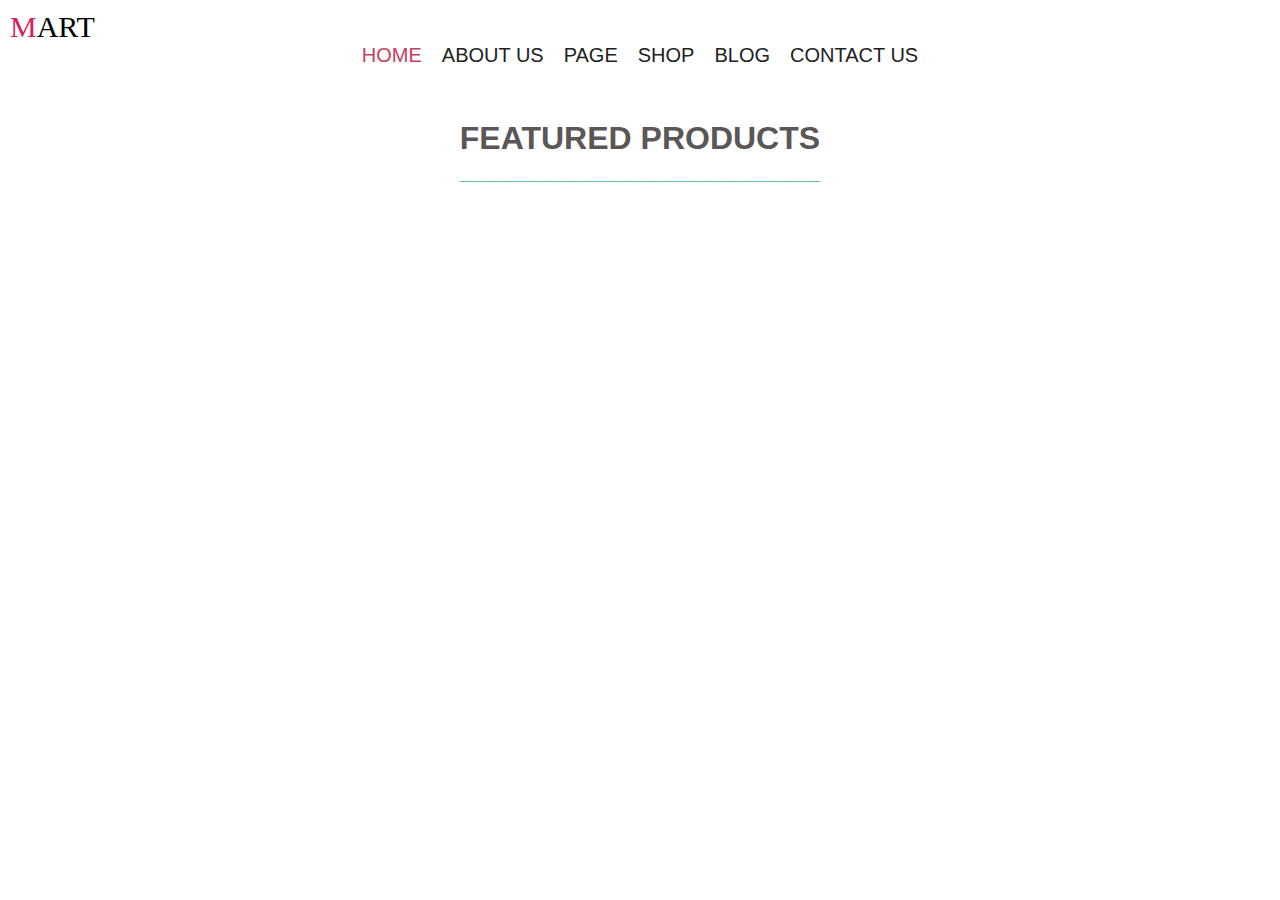
<file: module-1/Module-4/index.html>
<!DOCTYPE html>
<html lang="en">
<head>
    <meta charset="UTF-8">
    <meta http-equiv="X-UA-Compatible" content="IE=edge">
    <meta name="viewport" content="width=device-width, initial-scale=1.0">
    <link rel="stylesheet" href="./index.css">
    <title>Shop</title>
</head>
<body>
    <header>
        <div class="container">
        <ul class="MART">
            <li>MART</li>
        </ul>
    </div>
    
    <div class="masthead">
        <ul class="site-navigation clearfix">
          <li>
            <a href="#">HOME</a>
          </li>
          <li>
            <a href="#">ABOUT US</a>
          </li>
          <li>
            <a href="#">PAGE</a>
          </li>
          <li>
            <a href="#">SHOP</a>
          </li>
          <li>
            <a href="#">BLOG</a>
          </li>
          <li>
            <a href="#">CONTACT US</a>
          </li>
        </ul>
    </div>
    </header>
    <ul class="site-navigation clearfix">

    <div class="content">
        <h1>FEATURED PRODUCTS</h1>
        <h2>___________________________</h2>
    </div>
</body>
</html>
</file>
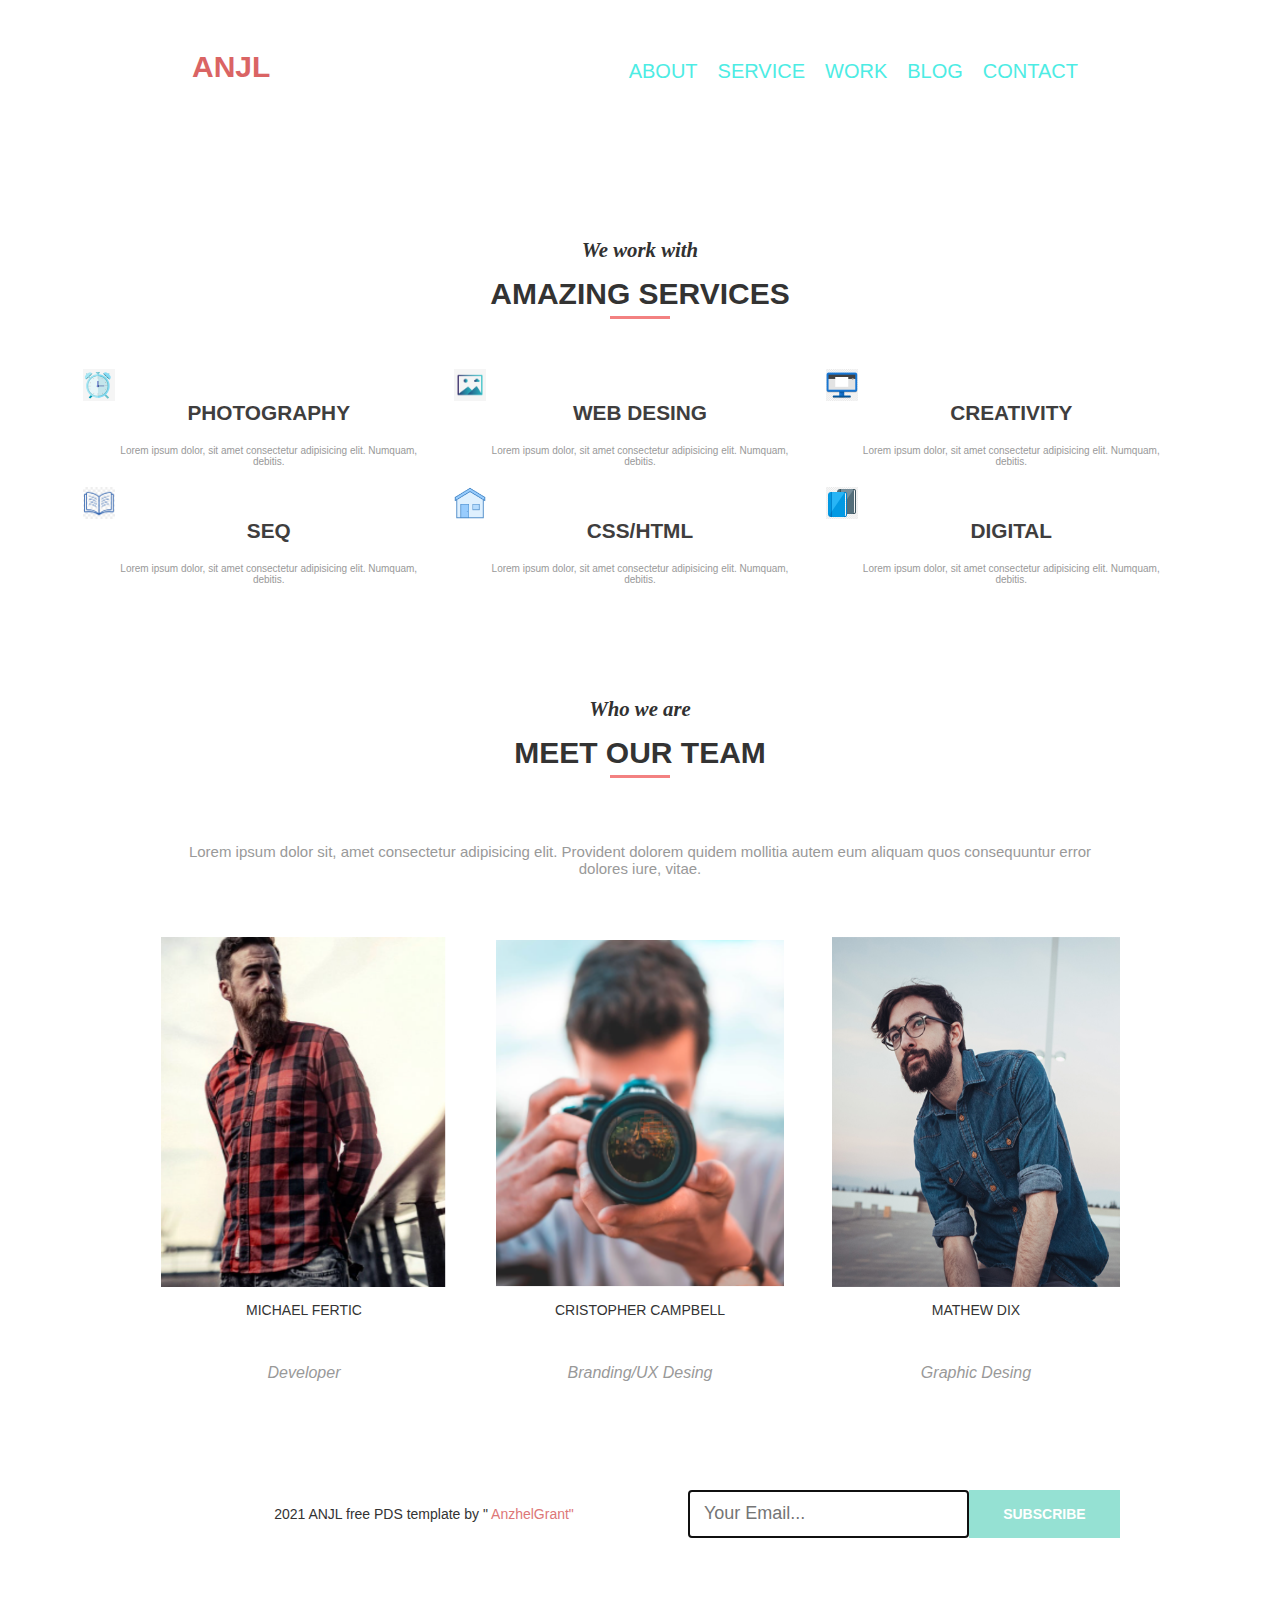
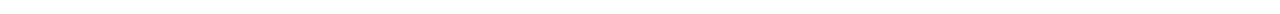
<file: moduls/Module-6/index.html>
<!DOCTYPE html>
<html lang="en">
<head>
    <meta charset="UTF-8">
    <meta http-equiv="X-UA-Compatible" content="IE=edge">
    <meta name="viewport" content="width=device-width, initial-scale=1.0">
    <link rel="stylesheet" href="./css/styles.css">
    <link rel="stylesheet" href="../Module-6/img/">
    <title>Document</title>
</head>
<body>
<div class="wrapper">
    <header class="header">
        <a href="#" class="nazva">ANJL</a>
    
    <ul class="site-navigation clearfix">
        <li class="list">
            <a href="#">ABOUT</a>
        </li>
        <li class="list">
            <a href="#">SERVICE</a>
        </li>
        <li class="list">
            <a href="#">WORK</a> 
        </li>
        <li class="list">
            <a href="#">BLOG</a>
        </li>
        <li class="list">
            <a href="#">CONTACT</a>
        </li>
    </ul>
</div>
</header>
<section class="section_one">
    <p class="we_work">We work with</p>
<h2 class="amazing">AMAZING SERVICES</h2>

<ul class="information">
    <li class="main_inform">
        <a href="./img/one.jpg" class="icon one"></a>
        <div class="black">
            <h3 class="title_name">PHOTOGRAPHY</h3>
            <p class="title_text">Lorem ipsum dolor, sit amet consectetur adipisicing elit. Numquam, debitis.</p>
        </div>
    </li>

    <li class="main_inform">
        <a href="./img/two.jpg" class="icon two"></a>
        <div class="black">
            <h3 class="title_name">WEB DESING</h3>
            <p class="title_text">Lorem ipsum dolor, sit amet consectetur adipisicing elit. Numquam, debitis.</p>
        </div>
    </li>

    <li class="main_inform">
        <a href="./img/tree.png" class="icon tree"></a>
        <div class="black">
            <h3 class="title_name">CREATIVITY</h3>
            <p class="title_text">Lorem ipsum dolor, sit amet consectetur adipisicing elit. Numquam, debitis.</p>
        </div>
    </li>

    <li class="main_inform">
        <a href="./img/four.jpg" class="icon four"></a>
        <div class="black">
            <h3 class="title_name">SEQ</h3>
            <p class="title_text">Lorem ipsum dolor, sit amet consectetur adipisicing elit. Numquam, debitis.</p>
        </div>
    </li>

    <li class="main_inform">
        <a href="./img/five.png" class="icon five"></a>
        <div class="black">
            <h3 class="title_name">CSS/HTML</h3>
            <p class="title_text">Lorem ipsum dolor, sit amet consectetur adipisicing elit. Numquam, debitis.</p>
        </div>
    </li>

    <li class="main_inform">
        <a href="./img/six.png" class="icon six"></a>
        <div class="black">
            <h3 class="title_name">DIGITAL</h3>
            <p class="title_text">Lorem ipsum dolor, sit amet consectetur adipisicing elit. Numquam, debitis.</p>
        </div>
    </li>
</ul>
</section>
<section class="section_2">
    <p class="we_work">Who we are</p>
<h2 class="amazing">MEET OUR TEAM</h2>
<p class="details">Lorem ipsum dolor sit, amet consectetur adipisicing elit. Provident dolorem quidem mollitia autem eum aliquam quos consequuntur error dolores iure, vitae.</p>
 <ul class="secondary-frame">
     <li class="secondary-item">
         <div class="bodys">
             <div class="card">
             <figure class="picture">
                <img src="./img/micha.png" width= 300px height= 350px alt="" class="picturas">
            
                 <figcaption class="card_inf">
                     <p class="hero-name">MICHAEL FERTIC</p>
                     <p class="opus">Developer</p>
                 </figcaption>
             </figure>
         </div>
         <div class="overlay">
            <div class="icon-block">
                <div class="item-wrapper">
                    <a href="" class="icon-item face"></a>
                </div>
                <div class="item-wrapper">
                    <a href="" class="icon-item twit"></a>
                </div>
                <div class="item-wrapper">
                    <a href="" class="icon-item insta"></a>
                </div>
                <div class="item-wrapper">
                    <a href="" class="icon-item pint"></a>
                </div>
            </div>
        </div>
            </div>
        </div>
</li>
                 <li class="secondary-item">
                    <div class="bodys">
                        <div class="card">
                        <figure class="picture">
                            <img src="./img/chris.jpg.png"  width= 300px height= 350px alt="" class="picturas">
                        
                            <figcaption class="card_inf">
                                <p class="hero-name">CRISTOPHER CAMPBELL</p>
                                <p class="opus">Branding/UX Desing</p>
                            </figcaption>
                        </figure>
                    </div>
                    <div class="overlay">
                        <div class="icon-block">
                            <div class="item-wrapper">
                                <a href="" class="icon-item face"></a>
                            </div>
                            <div class="item-wrapper">
                                <a href="" class="icon-item twit"></a>
                            </div>
                            <div class="item-wrapper">
                                <a href="" class="icon-item insta"></a>
                            </div>
                            <div class="item-wrapper">
                                <a href="" class="icon-item pint"></a>
                            </div>
                        </div>
                    </div>
                </div>
            </div>
                </li>
                            <li class="secondary-item">
                                <div class="bodys">
                                    <div class="card">
                                    <figure class="picture">
                                        <img src="./img/matt.jpg" width= 300px height= 350px alt="" class="picturas">
                                        
                                        <figcaption class="card_inf">
                                            <p class="hero-name">MATHEW DIX</p>
                                            <p class="opus">Graphic Desing</p>
                                        </figcaption>
                                    </figure>
                                </div>
                                <div class="overlay">
                                    <div class="icon-block">
                                        <div class="item-wrapper">
                                            <a href="" class="icon-item face"></a>
                                        </div>
                                        <div class="item-wrapper">
                                            <a href="" class="icon-item twit"></a>
                                        </div>
                                        <div class="item-wrapper">
                                            <a href="" class="icon-item insta"></a>
                                        </div>
                                        <div class="item-wrapper">
                                            <a href="" class="icon-item pint"></a>
                                        </div>
                                    </div>
                                </div>
                            </div>
         </div>
     </li>

 </ul>
</section>

<footer class="footer">
    <p class="mura">2021 ANJL free PDS template by " <span class="colortext"> AnzhelGrant"</p>
    <form action="" class="form">
        <input type="text" class="email" placeholder="Your Email..." required autofocus>
        <input type="submit" class="button" value="SUBSCRIBE">
    </form>
</footer>
</body>
</html>
</file>
<file: module-1/Module-4/index.css>
* {
    box-sizing: border-box;
    padding: 0;
    margin: 0;
    list-style: none;
    text-decoration: none;
  }


  .site-navigation li:nth-child(1) a{
    /* background-color: aqua; */
    color: rgb(197, 64, 98);
    font-weight: 100%;
}
  
  ul.MART{
    display: inline-block;
    float: left;
    margin-right: 10%;
    text-transform: uppercase;
    font-size: 30px;
    
    color: rgb(0, 0, 0);
  }
  .container {
    max-width: 480px;
    margin: left;
    padding: 10px;
  }
  .MART::first-letter {
    font-family: 'Shrikhand';
    color: #d62161;
    font-size: 30px;
  }
 .masthead {
    max-width: 960px;
    margin: auto;
    height: 100px;
  }
  .site-navigation {
    margin: auto;
    font-family: Roboto, sans-serif;
  }
  
  .site-navigation li {
    float: left;
  }
  .site-navigation a {
    display: block;
    padding: 0 10px;
    font-size: 20px;
    color: #212121;
    font-weight: 500;
    text-decoration: none;
    text-transform: uppercase;
  }
  .site-navigation a:hover {
    color: #f40303;
  }
  .site-navigation a:focus {
    color: #7940ff;
  }
  .clearfix {
    display: table;
    content: "";
    clear: both;
  }

  h1{
    color: rgb(90, 87, 87);
  }

  h2{
    color: rgb(86, 196, 154);
  }
</file>
<file: moduls/Module-6/css/styles.css>
@import'header.css';
@import'section_one.css';
@import'section_2.css';
@import'reset.css';
@import'footer.css';
</file>
